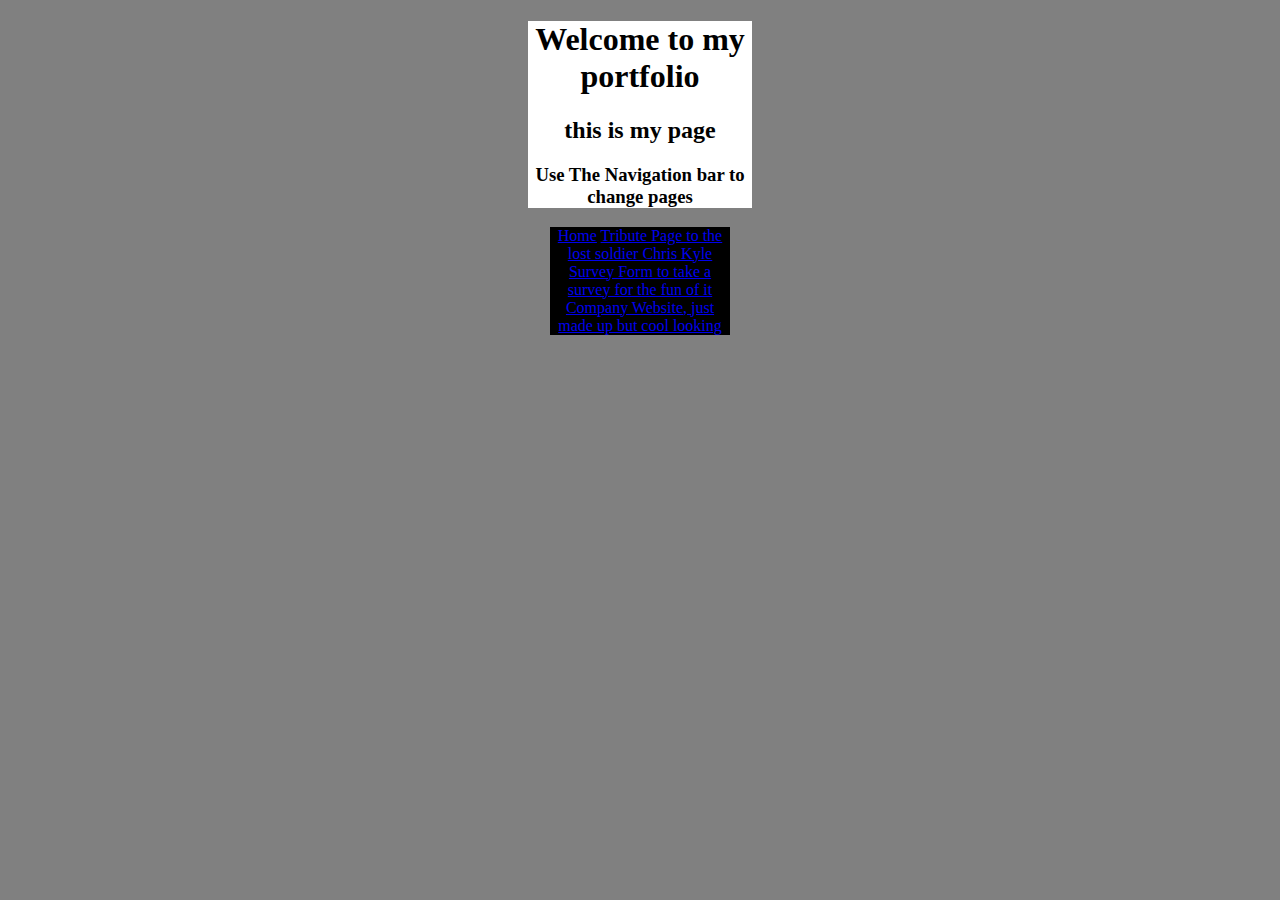
<file: index.html>
<!DOCTYPE html>
<html lang="en">
<head>
    <link rel="stylesheet" href="index styles.css">
    <meta charset="UTF-8">
    <meta name="viewport" content="width=device-width, initial-scale=1.0">
    <title>My Portfolio</title>
</head>
<body class="Body">
    <div class="Title">
    <h1>Welcome to my portfolio</h1>
    <h2>this is my page</h2>
    <h3>Use The Navigation bar to change pages</h3>
    </div>
    <nav>
        <div class="NavBar">
        <a href="index.html">Home</a>
        <a href="Tribute.html">Tribute Page to the lost soldier Chris Kyle</a>
        <a href="Survey.html">Survey Form to take a survey for the fun of it</a>
        <a href="landing page.html">Company Website, just made up but cool looking</a>
        </div>
    </nav>
</body>
</html>
</file>
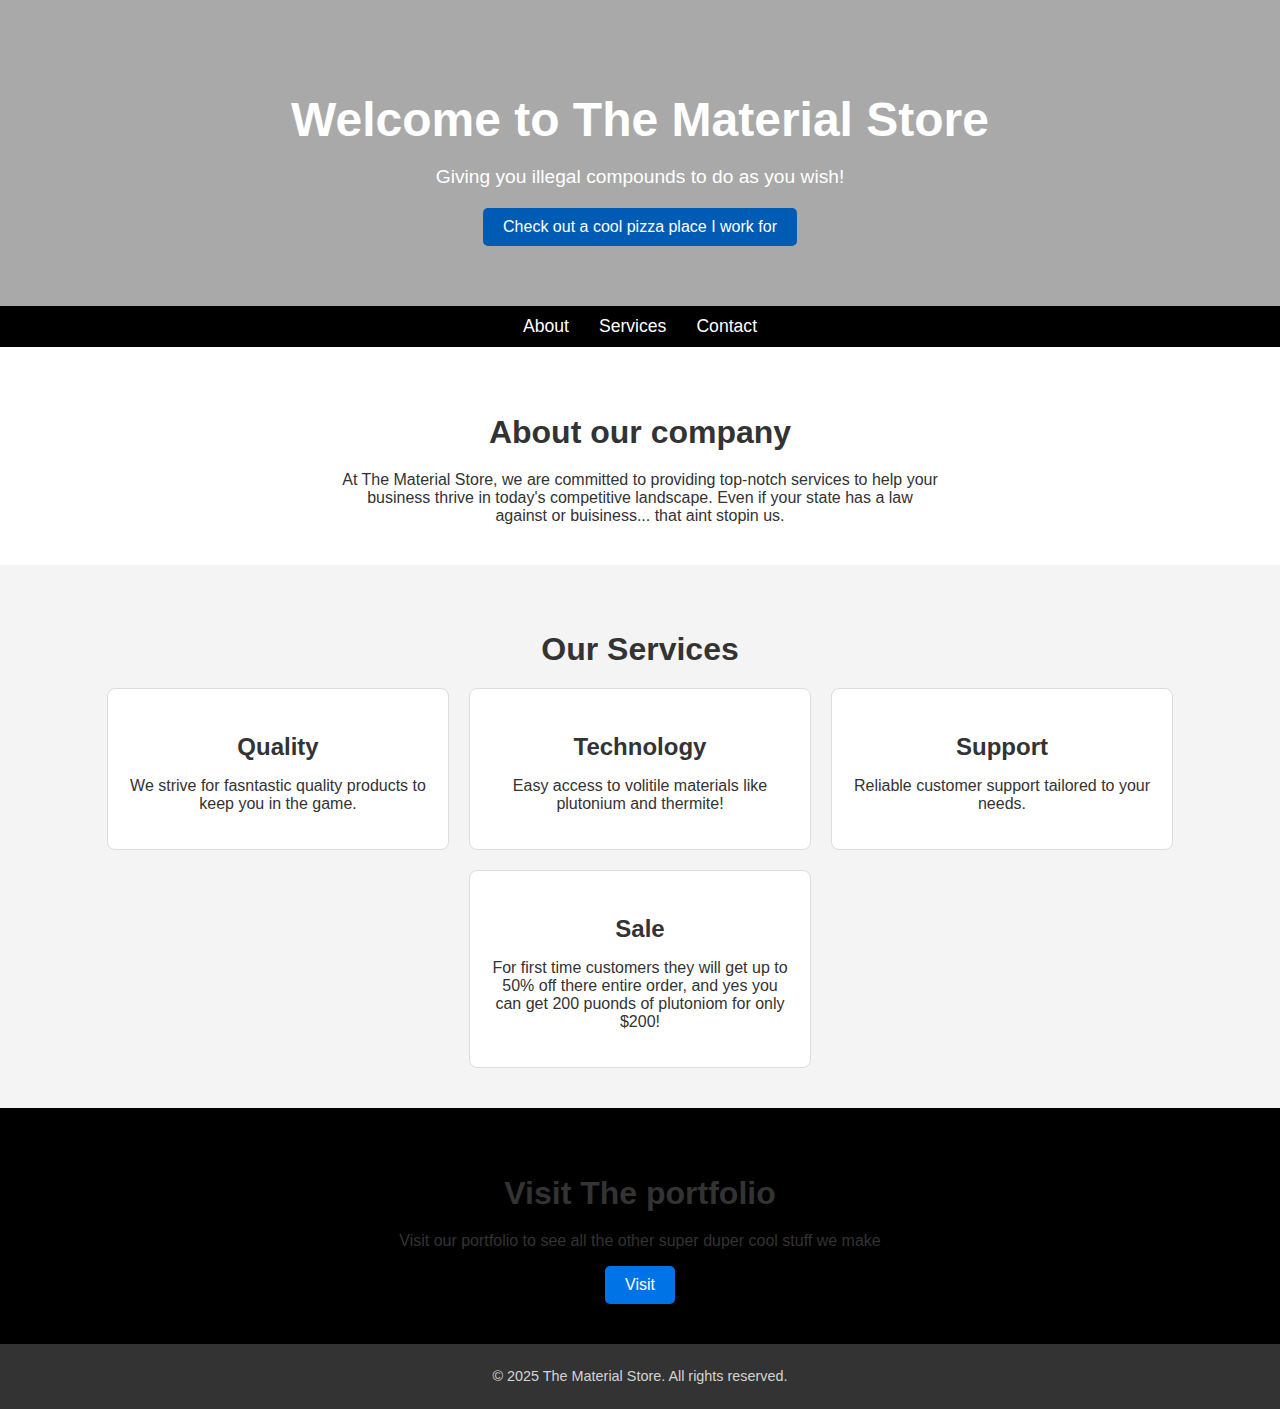
<file: landing page.html>
<!DOCTYPE html>
<html lang="en">
<head>
    <link rel="stylesheet" href="landing styles.css">
    <meta charset="UTF-8">
    <meta name="viewport" content="width=device-width, initial-scale=1.0">
    <title>The Material Store</title>
</head>

<body class="Body">
    <header class="Hero">
        <div class="HeroContent">
            <h1>Welcome to The Material Store</h1>
            <p>Giving you illegal compounds to do as you wish!</p>
            <a href="https://mrjims.pizza/?gad_source=1&gclid=EAIaIQobChMI6LbQ-aL2igMVKDWtBh2ZOjOuEAAYASAAEgInHPD_BwE" class="cta-button">Check out a cool pizza place I work for</a>
        </div>

        
    </header>
        <ul class="NavBar">
            <li><a href="#about">About</a></li>
            <li><a href="#services">Services</a></li>
            <li><a href="#contact">Contact</a></li>
        </ul>
    </nav>

    
    <section id="about" class="About">
        <h2>About our company</h2>
        <p>At The Material Store, we are committed to providing top-notch services to help your business thrive in today's competitive landscape. Even if your state has a law against or buisiness... that aint stopin us.</p>
    </section>

    
    <section id="services" class="Services">
        <h2>Our Services</h2>
        <div class="ServiceCards">
            <div class="Card">
                <h3>Quality</h3>
                <p>We strive for fasntastic quality products to keep you in the game.</p>
            </div>
            <div class="Card">
                <h3>Technology</h3>
                <p>Easy access to volitile materials like plutonium and thermite!</p>
            </div>
            <div class="Card">
                <h3>Support</h3>
                <p>Reliable customer support tailored to your needs.</p>
            </div>
            <div class="Card">
                <h3>Sale</h3>
                <p>For first time customers they will get up to 50% off there entire order, and yes you can get 200 puonds of plutoniom for only $200!</p>
            </div>
        
        </div>
    </section>

    
    <section id="contact" class="Contact">
        <h2>Visit The portfolio</h2>
        <p>Visit our portfolio to see all the other super duper cool stuff we make</p>
        <a href="index.html" class="contact-button">Visit</a>
    </section>

    
    <footer>
        <p>© 2025 The Material Store. All rights reserved.</p>
    </footer>
</body>
</html>
</file>
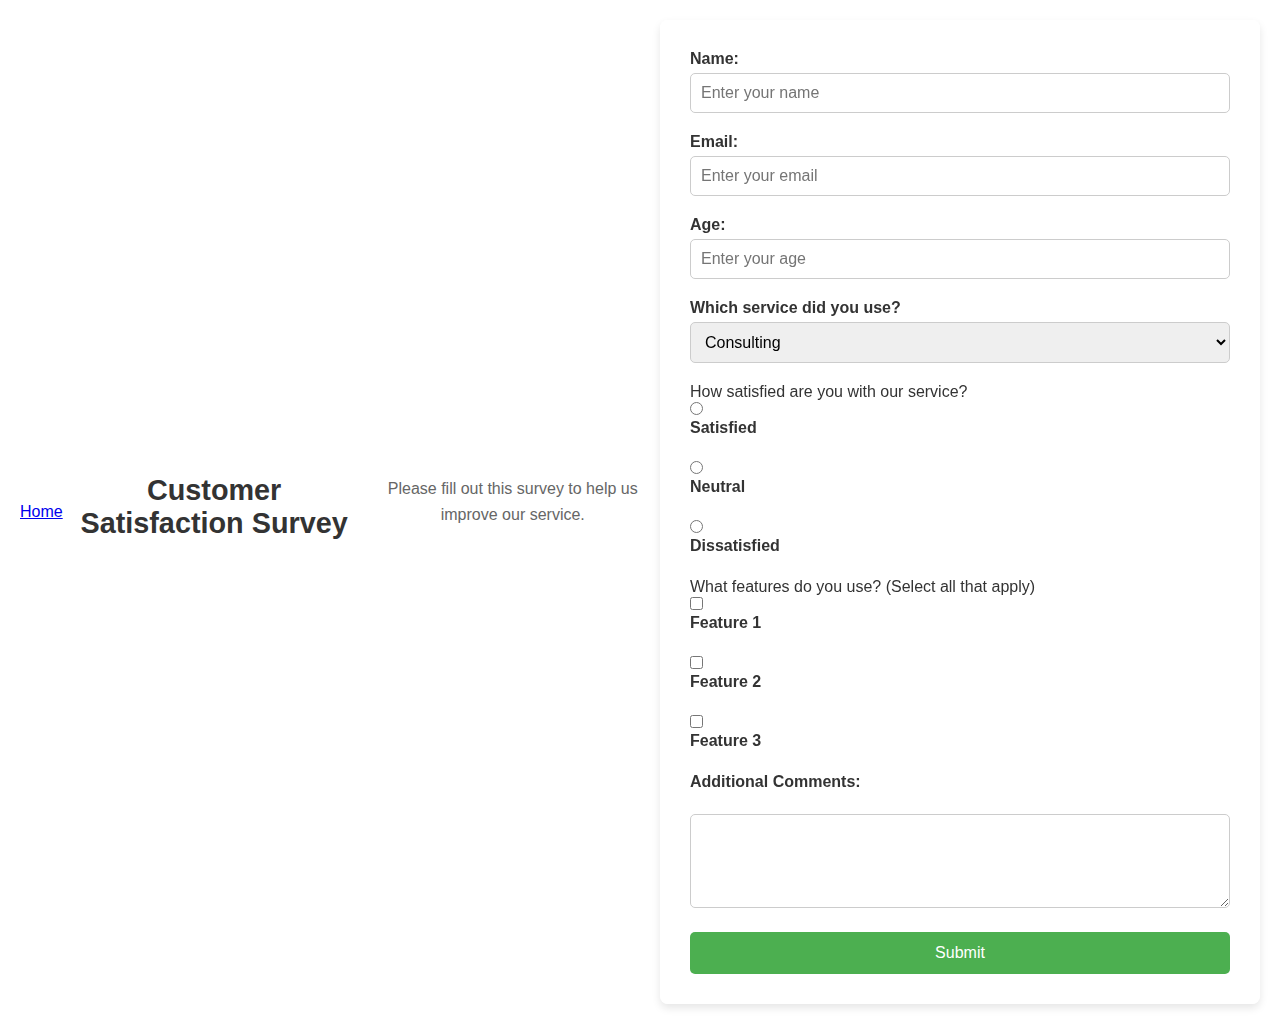
<file: Survey.html>
<!DOCTYPE html>
<html lang="en">
<head>
  <link rel="stylesheet" href="Survey Styles.css">

  <meta charset="UTF-8">
  <meta name="viewport" content="width=device-width, initial-scale=1.0">
  <title>Survey Form</title>
</head>
<body>
<nav> <a href="index.html">Home</a></nav>
  
  <h1 id="title">Customer Satisfaction Survey</h1>

  
  <p id="description">Please fill out this survey to help us improve our service.</p>

  
  <form id="survey-form">
    
    
    <label id="name-label" for="name">Name:</label>
    <input type="text" id="name" name="name" placeholder="Enter your name" required>

    
    <label id="email-label" for="email">Email:</label>
    <input type="email" id="email" name="email" placeholder="Enter your email" required>

  
    <label id="number-label" for="number">Age:</label>
    <input type="number" id="number" name="age" min="18" max="100" placeholder="Enter your age" required>

    
    <label for="dropdown">Which service did you use?</label>
    <select id="dropdown" name="service">
      <option value="consulting">Consulting</option>
      <option value="support">Support</option>
      <option value="training">Training</option>
    </select>

    
    <p>How satisfied are you with our service?</p>
    <input type="radio" id="satisfied" name="satisfaction" value="satisfied">
    <label for="satisfied">Satisfied</label><br>
    <input type="radio" id="neutral" name="satisfaction" value="neutral">
    <label for="neutral">Neutral</label><br>
    <input type="radio" id="dissatisfied" name="satisfaction" value="dissatisfied">
    <label for="dissatisfied">Dissatisfied</label><br>

   
    <p>What features do you use? (Select all that apply)</p>
    <input type="checkbox" id="feature1" name="features" value="feature1">
    <label for="feature1">Feature 1</label><br>
    <input type="checkbox" id="feature2" name="features" value="feature2">
    <label for="feature2">Feature 2</label><br>
    <input type="checkbox" id="feature3" name="features" value="feature3">
    <label for="feature3">Feature 3</label><br>

 
    <label for="comments">Additional Comments:</label><br>
    <textarea id="comments" name="comments" rows="4" cols="50"></textarea><br>

    
    <button type="submit" id="submit">Submit</button>

  </form>

</body>
</html>
</file>
<file: index styles.css>
.Title {
    text-align: center;
    margin: auto;
    background-color: white;
    width: 35%;
    height: 50%;
}

.NavBar {
    text-align: center;
    background-color: black;
    width: 28%;
    margin: auto;
}

.Body {
    background-color: gray;
    margin: auto;
    width: 50%;
    height: 50%;
}
</file>
<file: landing styles.css>
body {
    font-family: 'Arial', sans-serif;
    margin: 0;
    padding: 0;
    color: #333;
    background-color: #f9f9f9;
}


.Hero {
    background-color: darkgray;
    color: #fff;
    text-align: center;
    padding: 60px 20px;
}

.Hero h1 {
    font-size: 3rem;
    margin-bottom: 15px;
}

.Hero p {
    font-size: 1.2rem;
    margin-bottom: 20px;
}

.cta-button {
    display: inline-block;
    padding: 10px 20px;
    background-color: #005bb5;
    color: #fff;
    text-decoration: none;
    font-size: 1rem;
    border-radius: 5px;
    transition: background-color 0.3s ease;
}

.cta-button:hover {
    background-color: #003f7f;
}


.NavBar {
    display: flex;
    justify-content: center;
    background-color: #000000;
    padding: 10px 0;
    list-style: none;
    margin: 0;
}

.NavBar li {
    margin: 0 15px;
}

.NavBar a {
    color: #fff;
    text-decoration: none;
    font-size: 1.1rem;
    transition: color 0.3s ease;
}

.NavBar a:hover {
    color: #0073e6;
}


.About {
    text-align: center;
    padding: 40px 20px;
    background-color: #fff;
}

.About h2 {
    font-size: 2rem;
    margin-bottom: 20px;
}

.About p {
    font-size: 1rem;
    max-width: 600px;
    margin: 0 auto;
}


.Services {
    text-align: center;
    padding: 40px 20px;
    background-color: #f4f4f4;
}

.Services h2 {
    font-size: 2rem;
    margin-bottom: 20px;
}

.ServiceCards {
    display: flex;
    justify-content: center;
    flex-wrap: wrap;
    gap: 20px;
}

.Card {
    background-color: #fff;
    padding: 20px;
    border: 1px solid #ddd;
    border-radius: 8px;
    width: 300px;
}

.Card h3 {
    font-size: 1.5rem;
    margin-bottom: 10px;
}


.Contact {
    text-align: center;
    padding: 40px 20px;
    background-color: black;
}

.Contact h2 {
    font-size: 2rem;
    margin-bottom: 20px;
}

.contact-button {
    display: inline-block;
    padding: 10px 20px;
    background-color: #0073e6;
    color: #fff;
    text-decoration: none;
    font-size: 1rem;
    border-radius: 5px;
    transition: background-color 0.3s ease;
}

.contact-button:hover {
    background-color: #005bb5;
}


footer {
    text-align: center;
    padding: 10px 0;
    background-color: #333;
    color: lightgray;
    font-size: 0.9rem;
}
</file>
<file: Survey Styles.css>
/* General Reset */
* {
    margin: 0;
    padding: 0;
    box-sizing: border-box;
  }
  
  /* Body Styling with Background Image */
  body {
    font-family: -apple-system, BlinkMacSystemFont, 'Segoe UI', Arial, sans-serif;
    background-image: url(https://www.bing.com/images/search?view=detailV2&ccid=B4Micgc7&id=3D4868E086BC4A03C686132136A910B12D86AF8D&thid=OIP.B4Micgc7qkbJMq5jFXWNogHaHa&mediaurl=https%3a%2f%2fstatic.vecteezy.com%2fsystem%2fresources%2fpreviews%2f015%2f577%2f247%2fnon_2x%2ffrowning-sad-face-large-size-of-yellow-emoji-smile-free-vector.jpg&cdnurl=https%3a%2f%2fth.bing.com%2fth%2fid%2fR.07832272073baa46c932ae6315758da2%3frik%3dja%252bGLbEQqTYhEw%26pid%3dImgRaw%26r%3d0&exph=980&expw=980&q=sad&simid=608001386730367206&FORM=IRPRST&ck=A6E0E43404F4DFB7E43EF842587F2CD9&selectedIndex=15&itb=0); /* Replace with your image URL */
    background-size: cover; /* Ensure the image covers the full screen */
    background-position: center center; /* Center the image */
    background-attachment: fixed; /* Fixed background image */
    background-repeat: no-repeat; /* Prevent repeating the background */
    color: #333333; /* Default text color for body */
    display: flex;
    justify-content: center;
    align-items: center;
    min-height: 100vh;
    padding: 20px; 
  }
  
  
  form {
    background-color: rgba(255, 255, 255, 0.85);
    width: 100%;
    max-width: 600px;
    padding: 30px;
    border-radius: 8px;
    box-shadow: 0 4px 8px rgba(0, 0, 0, 0.1);
    backdrop-filter: blur(8px); 
  }
  
  
  h1 {
    font-size: 1.8rem;
    color: #333333;
    text-align: center;
    margin-bottom: 10px;
  }
  
  p#description {
    font-size: 1rem;
    color: #666666;
    text-align: center;
    margin-bottom: 20px;
    line-height: 1.6;  
  }
  
   
  label {
    display: block;
    font-weight: bold;
    margin-bottom: 5px;
    color: #333333;
  }
  
  
  input[type="text"],
  input[type="email"],
  input[type="number"],
  select,
  textarea {
    width: 100%;
    padding: 10px;
    border: 1px solid #cccccc;
    border-radius: 5px;
    margin-bottom: 20px;
    font-size: 1rem;
    box-sizing: border-box; 
  }
  
  
  input[type="radio"],
  input[type="checkbox"] {
    margin-right: 10px;
  }
  
  fieldset {
    border: none;
    padding: 0;
    margin-bottom: 15px;
  }
  
  legend {
    font-weight: bold;
    color: #333333;
    margin-bottom: 5px;
  }
  
  
  button[type="submit"] {
    width: 100%;
    padding: 12px;
    background-color: #4CAF50;
    color: white;
    border: none;
    border-radius: 5px;
    font-size: 1rem;
    cursor: pointer;
    transition: background-color 0.3s ease;
  }
  
  button[type="submit"]:hover {
    background-color: #45a049;
  }
  
  
  input[type="text"]:focus,
  input[type="email"]:focus,
  input[type="number"]:focus,
  select:focus,
  textarea:focus {
    outline: none;
    border-color: #4CAF50;
    box-shadow: 0 0 4px rgba(76, 175, 80, 0.5);
  }
  
  button[type="submit"]:focus {
    outline: 2px solid #45a049;
    outline-offset: 2px;
  }
  
  
  @media (max-width: 600px) {
    form {
      width: 100%;
      padding: 20px;
    }
  
    h1 {
      font-size: 1.5rem;
    }
  
    button[type="submit"] {
      font-size: 0.9rem;
    }
  }
</file>
